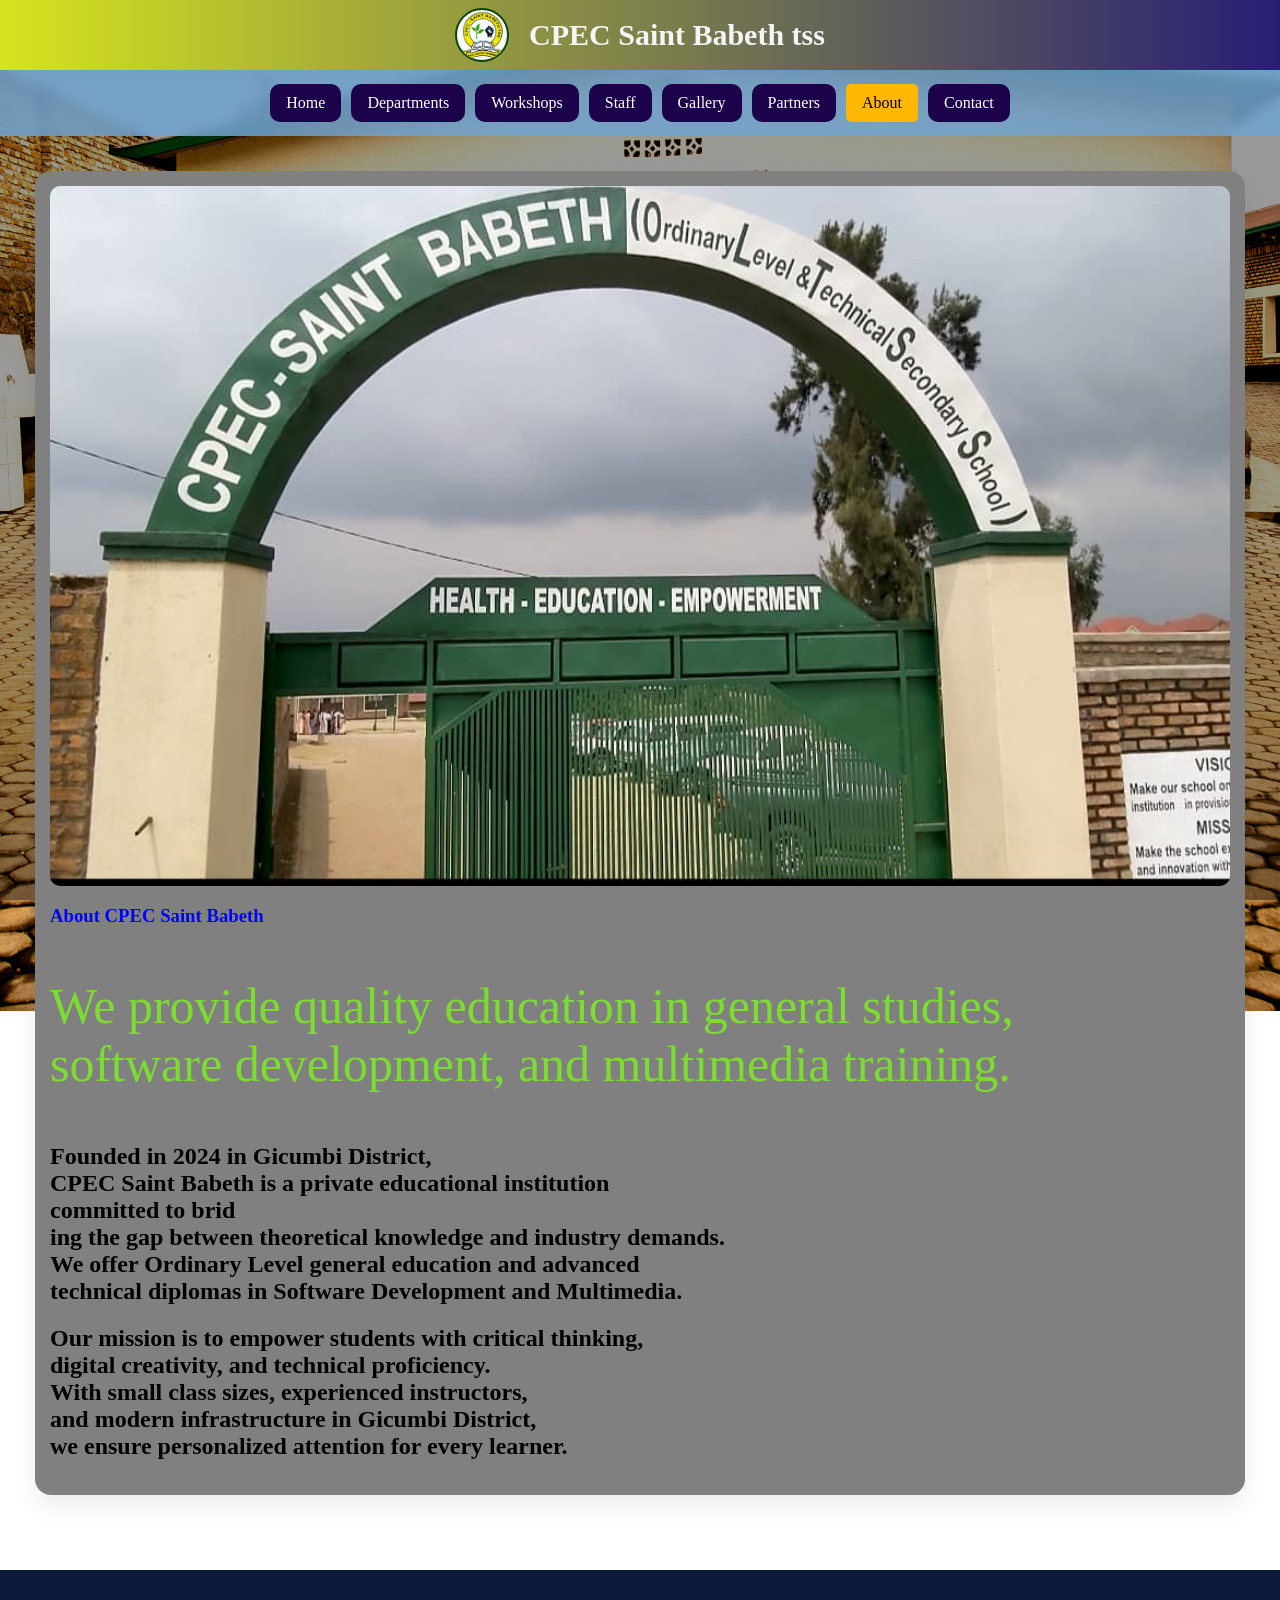
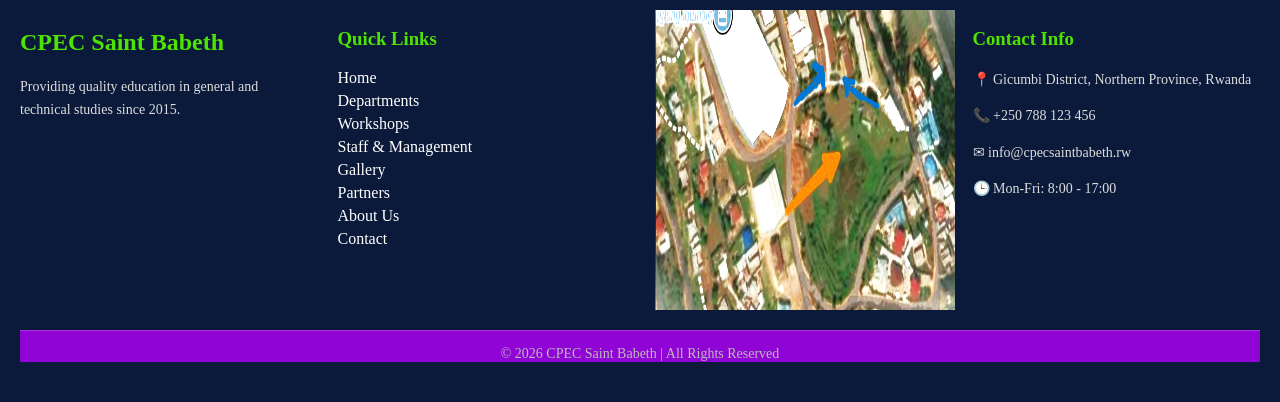
<file: about.html>
<!DOCTYPE html>
<html lang="en">
<head>
    <meta charset="UTF-8">
    <meta name="viewport" content="width=device-width, initial-scale=1.0">
    <title>About</title>

    <link rel="stylesheet" href="style.css">
</head>

<body>

    <!-- TOPBAR -->
    <div class="topbar">

        <div class="logo">
            <img src="assets/logo.png" alt="School Logo">
  <h2>CPEC Saint Babeth tss</h2>
        </div>
    </div>
        <nav>
            <a href="index.html">Home</a>
            <a href="departments.html">Departments</a>
            <a href="workshops.html">Workshops</a>
            <a href="staff.html">Staff</a>
            <a href="gallery.html">Gallery</a>
            <a href="partners.html">Partners</a>
            <a href="about.html">About</a>
            <a href="contact.html">Contact</a>
        </nav>

    <!-- ABOUT SECTION -->
    <section class="grid">

        <div class="card">
            <img src="assets/gate.jpg"
                 alt="School Gate"
                 style="width:1300px; height:700px;">


            <h3 style="color: blue;">About CPEC Saint Babeth</h3>

            <p style="font-size: 50px;color:rgb(125, 220, 48);" >
                We provide quality education in general studies,<br>
                software development, and multimedia training.
            </p>

            <h2>
                Founded in 2024 in Gicumbi District,<br> CPEC Saint Babeth
                is a private educational institution <br>committed to brid<br>ing
                the gap between theoretical knowledge and industry demands.<br>

                We offer Ordinary Level general education and advanced<br>
                technical diplomas in Software Development and Multimedia.<br>
            </h2>

            <h2>
                Our mission is to empower students with critical thinking,<br>
                digital creativity, and technical proficiency.<br>

                With small class sizes, experienced instructors,<br>
                and modern infrastructure in Gicumbi District,<br>
                we ensure personalized attention for every learner.<br>
            </h2>
    </section>
    
<!-- ================= FOOTER ================= -->
<footer class="footer">

  <div class="footer-container">

    <div class="footer-box">
      <h2>CPEC Saint Babeth</h2>
      <p>
        Providing quality education in general and technical studies since 2015.
      </p>
    </div>

    <div class="footer-box">
      <h3>Quick Links</h3>
      <a href="index.html">Home</a>
      <a href="departments.html">Departments</a>
      <a href="workshops.html">Workshops</a>
      <a href="staff.html">Staff & Management</a>
      <a href="gallery.html">Gallery</a>
      <a href="partners.html">Partners</a>
      <a href="about.html">About Us</a>
      <a href="contact.html">Contact</a>
    </div>
<img src="assets/location.png" style="width:300px;height: 300px;">
    <div class="footer-box">
      <h3>Contact Info</h3>
      <p>📍 Gicumbi District, Northern Province, Rwanda</p>
      <p>📞 +250 788 123 456</p>
      <p>✉ info@cpecsaintbabeth.rw</p>
      <p>🕒 Mon-Fri: 8:00 - 17:00</p>
    </div>

  </div>

  <div class="footer-bottom">
    &copy; 2026 CPEC Saint Babeth | All Rights Reserved
  </div>

</footer>

    <script src="script.js"></script>

</body>
</html>
</file>
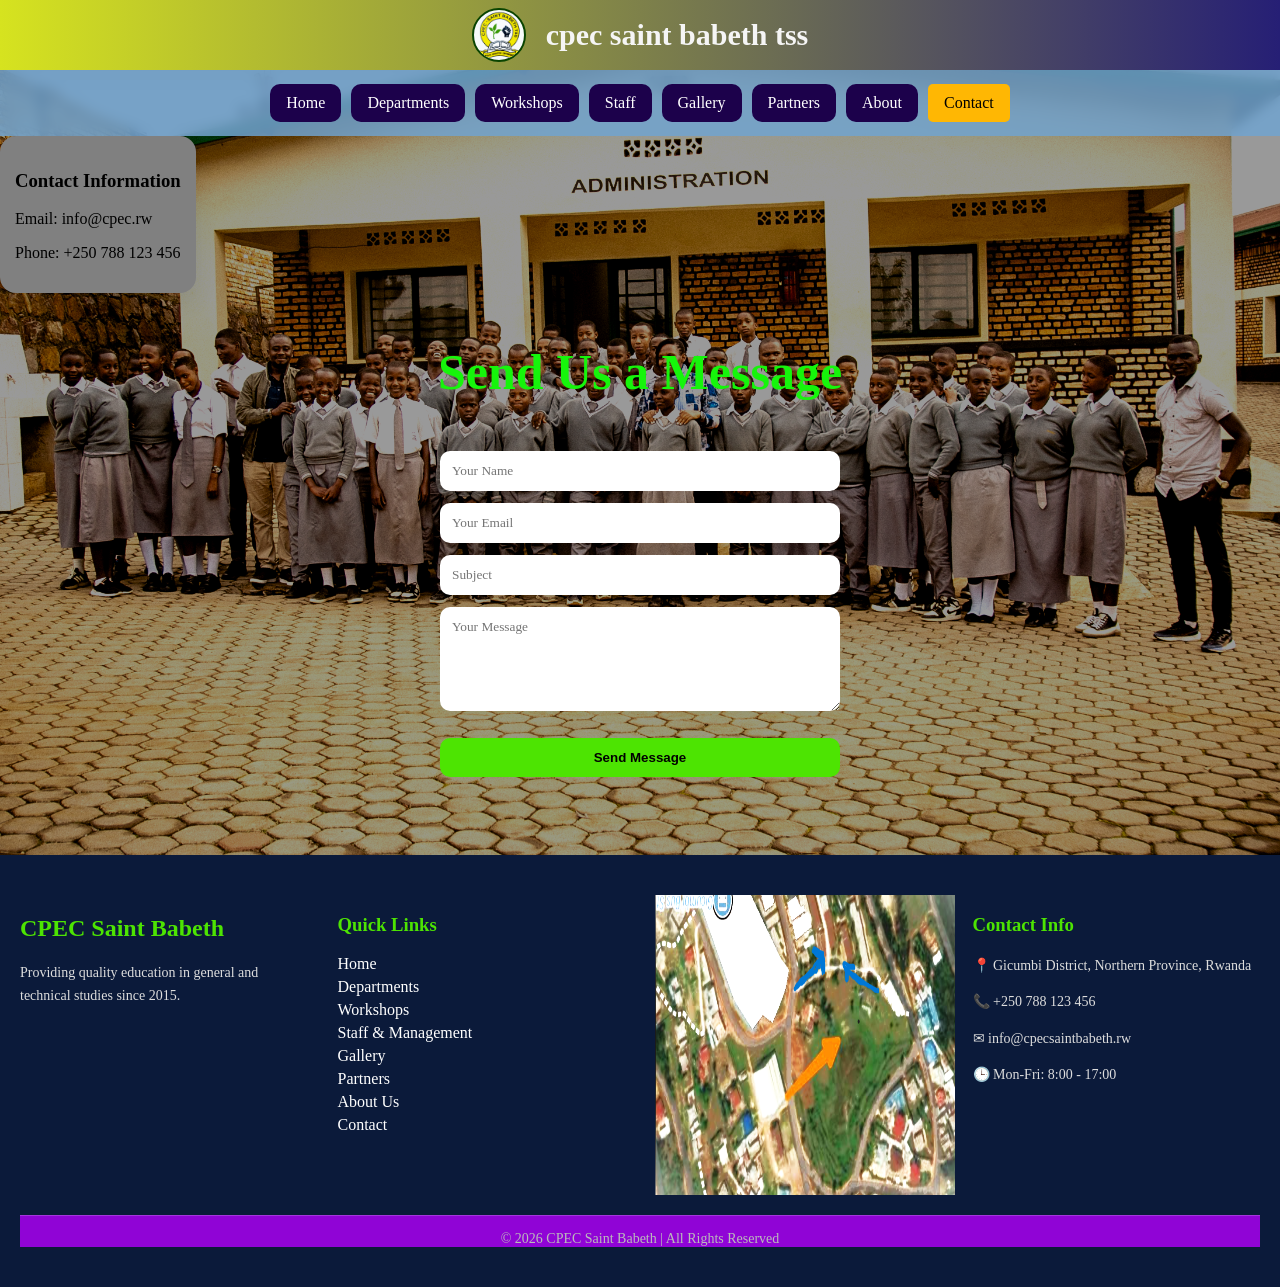
<file: contact.html>
<!DOCTYPE html>
<html>
<head>
<meta charset="UTF-8">
<title>Contact</title>
<link rel="stylesheet" href="style.css">
</head>

<body>

<div class="topbar">
  <div class="logo">
    <img src="assets/logo.png">
    <h2>cpec saint babeth tss</h2>
  </div>
</div>

<nav>
<a href="index.html">Home</a>
<a href="departments.html">Departments</a>
<a href="workshops.html">Workshops</a>
<a href="staff.html">Staff</a>
<a href="gallery.html">Gallery</a>
<a href="partners.html">Partners</a>
<a href="about.html">About</a>
<a href="contact.html">Contact</a>
</nav>

<!-- ================= CONTACT INFO ================= -->
<section class="card">
  <h3>Contact Information</h3>
  <p>Email: info@cpec.rw</p>
  <p>Phone: +250 788 123 456</p>
</section>

<!-- ================= CONTACT FORM ================= -->


  <h3 style="color: rgb(22, 245, 11);font-size:50px ;text-align: center;">Send Us a Message</h3>

  <form class="contact-form" onsubmit="sendMessage(event)">

    <input type="text" id="cname" placeholder="Your Name" required>

    <input type="email" id="cemail" placeholder="Your Email" required>

    <input type="text" id="csubject" placeholder="Subject" required>

    <textarea id="cmessage" placeholder="Your Message" rows="5" required></textarea>

    <button type="submit">Send Message</button>

    <p id="cmsg"></p>

  </form>


<!-- ================= FOOTER ================= -->
<footer class="footer">

  <div class="footer-container">

    <div class="footer-box">
      <h2>CPEC Saint Babeth</h2>
      <p>
        Providing quality education in general and technical studies since 2015.
      </p>
    </div>

    <div class="footer-box">
      <h3>Quick Links</h3>
      <a href="index.html">Home</a>
      <a href="departments.html">Departments</a>
      <a href="workshops.html">Workshops</a>
      <a href="staff.html">Staff & Management</a>
      <a href="gallery.html">Gallery</a>
      <a href="partners.html">Partners</a>
      <a href="about.html">About Us</a>
      <a href="contact.html">Contact</a>
    </div>
<img src="assets/location.png" style="width:300px;height: 300px;">
    <div class="footer-box">
      <h3>Contact Info</h3>
      <p>📍 Gicumbi District, Northern Province, Rwanda</p>
      <p>📞 +250 788 123 456</p>
      <p>✉ info@cpecsaintbabeth.rw</p>
      <p>🕒 Mon-Fri: 8:00 - 17:00</p>
    </div>

  </div>

  <div class="footer-bottom">
    &copy; 2026 CPEC Saint Babeth | All Rights Reserved
  </div>

</footer>
<script src="script.js"></script>
</body>
</html>
</file>
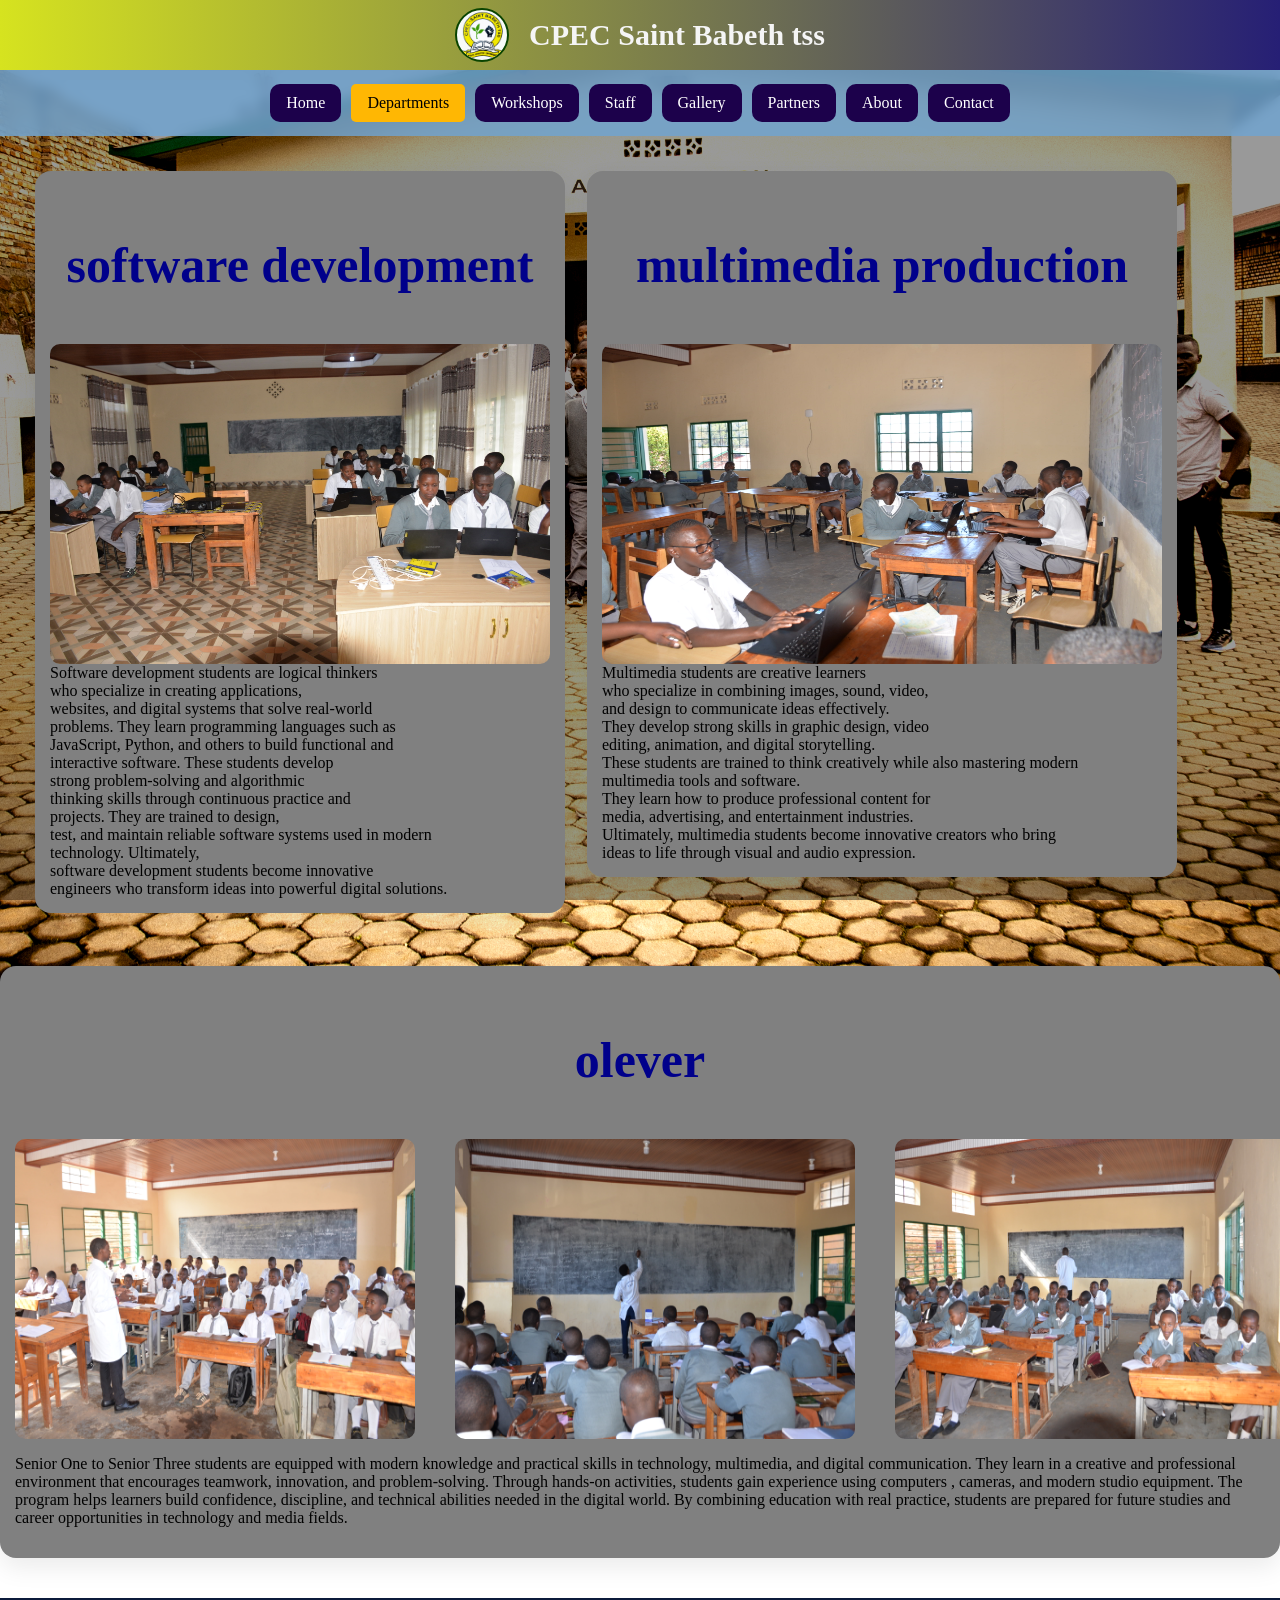
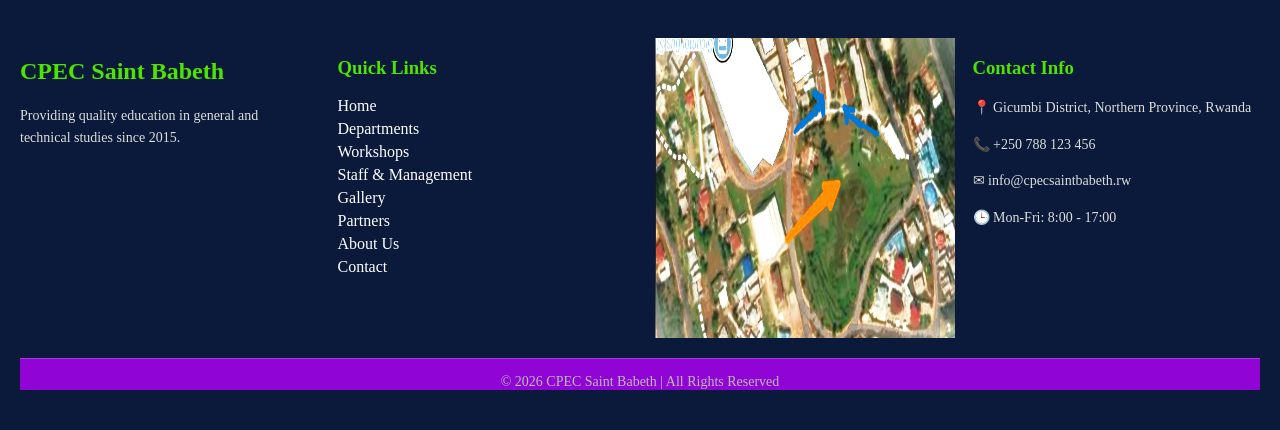
<file: departments.html>
<!DOCTYPE html>
<html>
<head>
<meta charset="UTF-8">
<title>Departments</title>
<link rel="stylesheet" href="style.css">
</head>
<body>

<div class="topbar">
<div class="logo">
<img src="assets/logo.png">
<h2>CPEC Saint Babeth tss</h2>
</div>

</div>

<nav>
<a href="index.html">Home</a>
<a href="departments.html">Departments</a>
<a href="workshops.html">Workshops</a>
<a href="staff.html">Staff</a>
<a href="gallery.html">Gallery</a>
<a href="partners.html">Partners</a>
<a href="about.html">About</a>
<a href="contact.html">Contact</a>
</nav>

<section class="grid">

<div class="card"-j  nn                                                                                                                                                                                                                                                                                                                                            >
    <h3 style="color: darkblue; font-size: 50px;text-align: center;">software development</h3><img src="assets/sodlaborator.JPG" style="width:500px;height:320px;"> Software development students are logical thinkers <br>
    who specialize in creating applications,<br>
     websites, and digital systems that solve real-world<br>
      problems. They learn programming languages such as<br>
       JavaScript, Python, and others to build functional and <br>interactive software. These students develop<br> strong problem-solving and algorithmic<br> thinking skills through continuous practice and<br> projects. They are trained to design,<br> test, and maintain reliable software systems used in modern <br>technology. Ultimately,
     <br>software development students become innovative <br> engineers who
     transform ideas into powerful digital solutions.</div>
<div class="card">
    <h3 style="color: darkblue; font-size: 50px;text-align: center;">multimedia production</h3><img src="assets/mmp1.JPG" style="width: 560px;height: 320px;">
Multimedia students are creative learners<br> who specialize in combining images, sound, video,<br> and design to communicate ideas effectively.<br> They develop strong skills in graphic design, video<br> editing, animation, and digital storytelling.<br> These students are trained to think creatively while also mastering modern<br> multimedia tools and software.<br> They learn how to produce professional content for<br> media, advertising, and entertainment industries.<br> Ultimately, multimedia 
students become innovative creators who bring<br> ideas to life through visual and audio expression.
</div>
</section>
<br>
<div class="card">
  <h3 style="color: darkblue; font-size: 50px;text-align: center;">olever</h3><div class="new">
    <img src="assets/oleverclass3.JPG"  style="width: 400px;height:300px;">
    <img src="assets/oleverclass1.JPG"  style="width: 400px;height:300px;">

    <img src="assets/oleverclass5.JPG"  style="width:400px;height:300px; gap: 8px;;">
  </div>
    <p style="text-align: left;">Senior One to Senior Three students are equipped with modern
         knowledge and practical skills in technology, multimedia, and digital communication.
          They learn in a creative and professional environment that encourages teamwork, innovation,
           and problem-solving. Through hands-on activities, students gain experience using computers
           , cameras, and modern studio equipment. The program helps learners build confidence, discipline, and technical abilities needed in the digital world. By combining education with real practice, students are prepared for future studies
         and career opportunities in technology and media fields.</p>
</div>
<!-- ================= FOOTER ================= -->
<footer class="footer">

  <div class="footer-container">

    <div class="footer-box">
      <h2>CPEC Saint Babeth</h2>
      <p>
        Providing quality education in general and technical studies since 2015.
      </p>
    </div>

    <div class="footer-box">
      <h3>Quick Links</h3>
      <a href="index.html">Home</a>
      <a href="departments.html">Departments</a>
      <a href="workshops.html">Workshops</a>
      <a href="staff.html">Staff & Management</a>
      <a href="gallery.html">Gallery</a>
      <a href="partners.html">Partners</a>
      <a href="about.html">About Us</a>
      <a href="contact.html">Contact</a>
    </div>
<img src="assets/location.png" style="width:300px;height: 300px;">
    <div class="footer-box">
      <h3>Contact Info</h3>
      <p>📍 Gicumbi District, Northern Province, Rwanda</p>
      <p>📞 +250 788 123 456</p>
      <p>✉ info@cpecsaintbabeth.rw</p>
      <p>🕒 Mon-Fri: 8:00 - 17:00</p>
    </div>

  </div>

  <div class="footer-bottom">
    &copy; 2026 CPEC Saint Babeth | All Rights Reserved
  </div>

</footer>
<script src="script.js"></script>
</body>
</html>
</file>
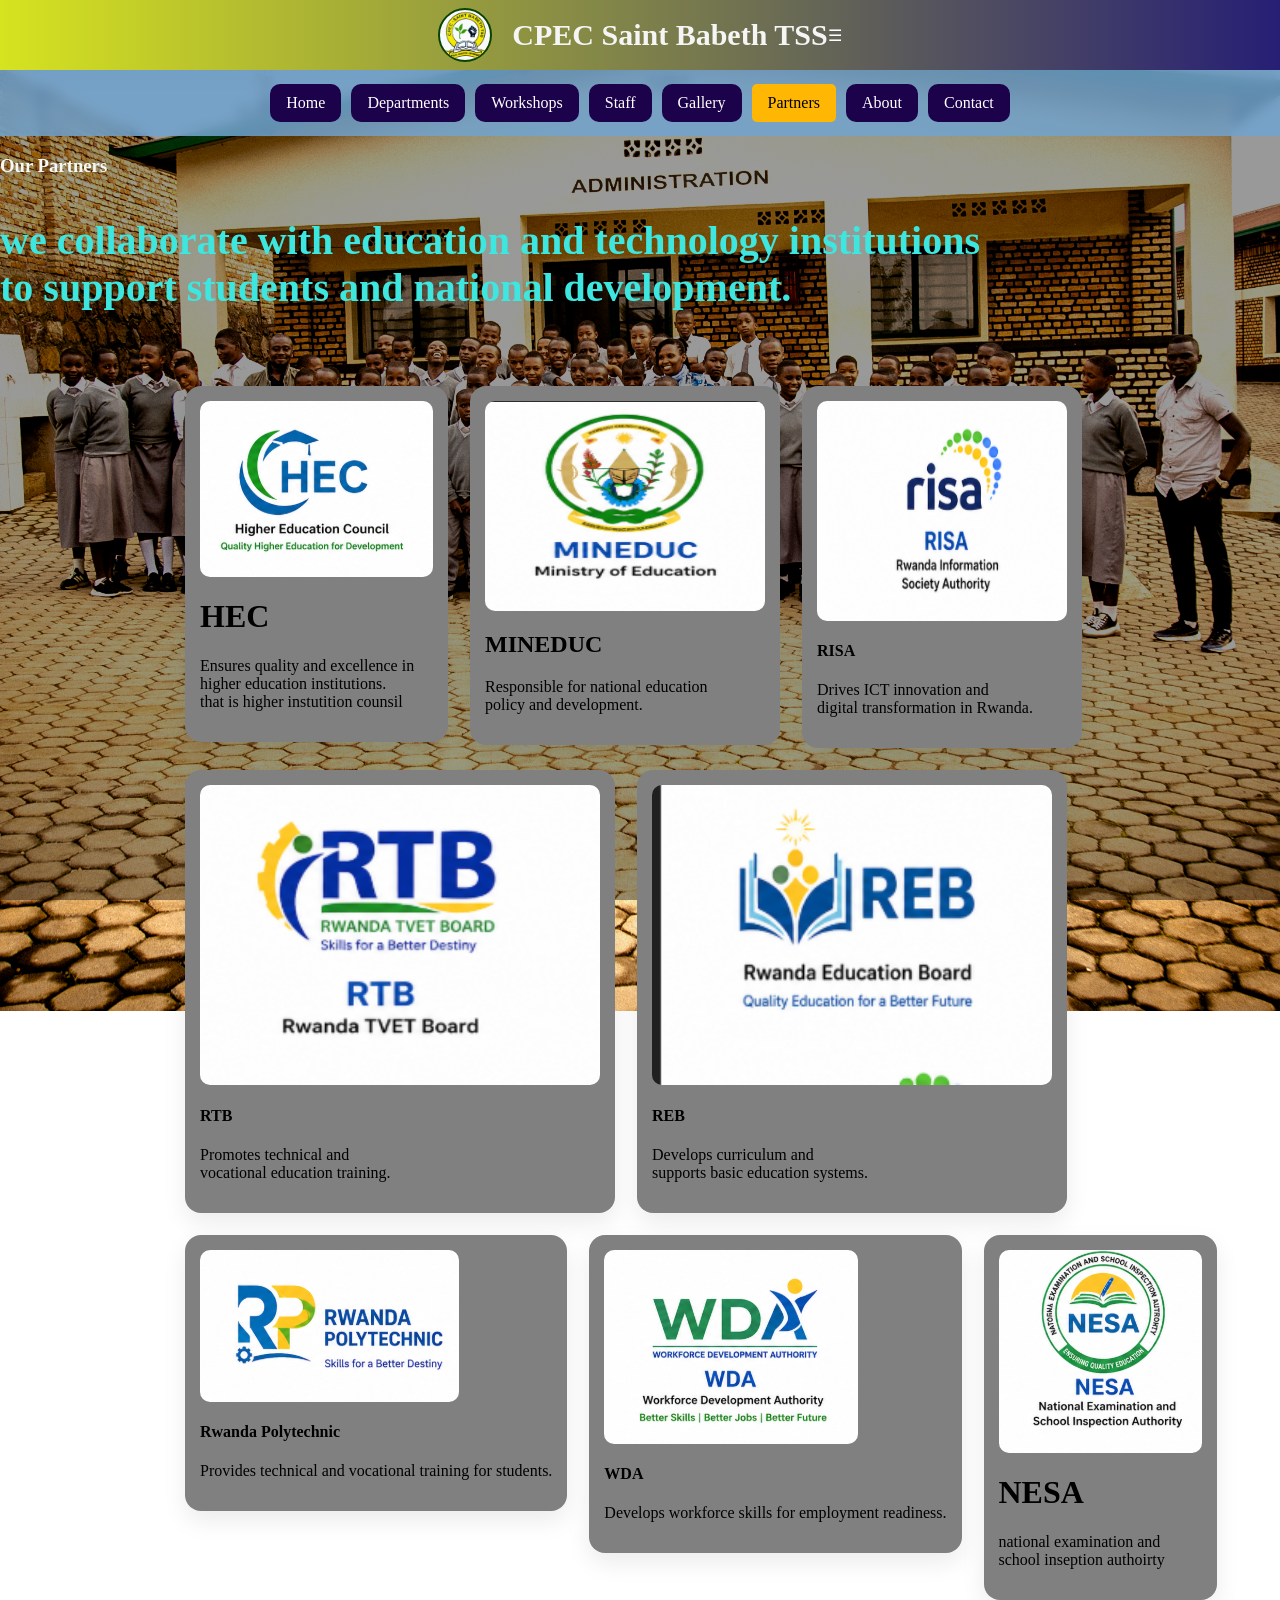
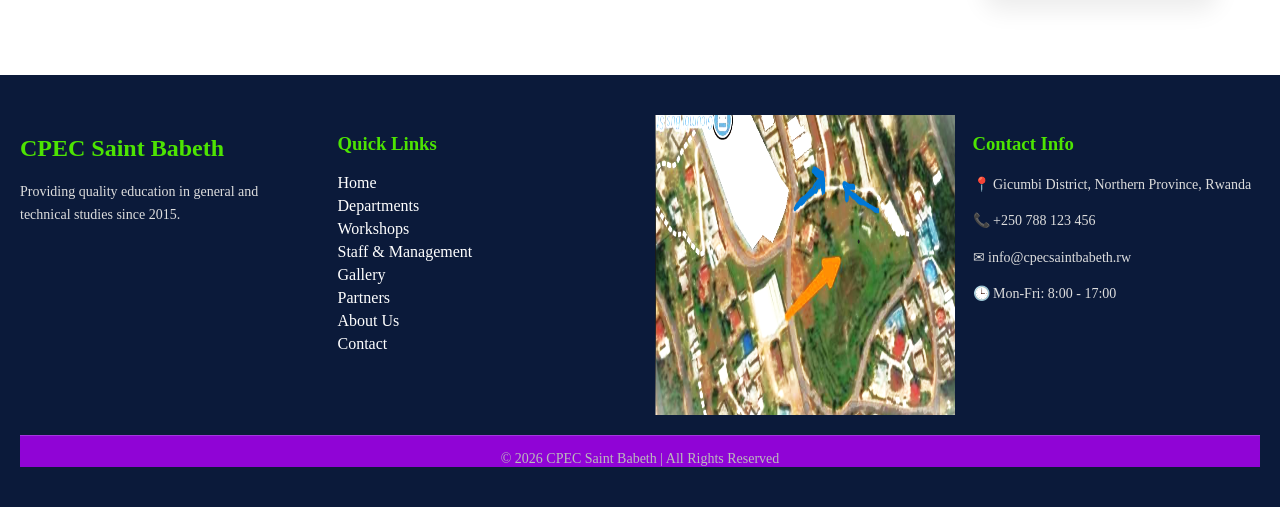
<file: partners.html>
<!DOCTYPE html>
<html>
<head>
<meta charset="UTF-8">
<title>Partners</title>
<link rel="stylesheet" href="style.css">
</head>

<body>

<!-- ================= TOP BAR ================= -->
<div class="topbar">
  <div class="logo">
    <img src="assets/logo.png" alt="logo">
    <h2>CPEC Saint Babeth TSS</h2>
  </div>

  <div class="menu-btn" onclick="toggleMenu()">☰</div>
</div>

<!-- ================= NAVIGATION ================= -->
<nav>
  <a href="index.html">Home</a>
  <a href="departments.html">Departments</a>
  <a href="workshops.html">Workshops</a>
  <a href="staff.html">Staff</a>
  <a href="gallery.html">Gallery</a>
  <a href="partners.html">Partners</a>
  <a href="about.html">About</a>
  <a href="contact.html">Contact</a>
</nav>

<!-- ================= PARTNERS ================= -->


  <h3 >Our Partners</h3>
  <b><p style="color: rgb(61, 230, 222);font-size:40px;">we collaborate with education and technology institutions<br>
     to support students and national development.</p></b>

  <div class="grid"style="margin-left: 150px;">

    <div class="card">
      <img src="assets/hec.png" alt="HEC"  >
      <h1>HEC</h1>
      <p>Ensures quality and excellence in <br>higher education institutions. <br>that is higher instutition counsil</p>
    </div>


    <div class="card">
      <img src="assets/mineduc.png" alt="MINEDUC" style="width: 280px;height:210px;">
      <h2>MINEDUC</h2>
      <p>Responsible for national education<br> policy and development.</p>
    </div>

    <div class="card">
      <img src="assets/risa.png" alt="RISA" style="width:250px;height: 220px;">
      <h4>RISA</h4>
      <p>Drives ICT innovation and <br>digital transformation in Rwanda.</p>
    </div>

    <div class="card">
      <img src="assets/rtb.png" alt="RTB" style="width: 400px;height: 300px;">
      <h4>RTB</h4>
      <p>Promotes technical and <br>vocational education training.</p>
    </div>

    <div class="card">
      <img src="assets/reb.png" alt="REB" style="width: 400px;height: 300px;">
      <h4>REB</h4>
      <p>Develops curriculum and <br>supports basic education systems.</p>
    </div>

    <div class="card">
      <img src="assets/rp.png" alt="Rwanda Polytechnic">
      <h4>Rwanda Polytechnic</h4>
      <p>Provides technical and vocational training for students.</p>
    </div>

    <div class="card">
      <img src="assets/wda.png" alt="WDA">
      <h4>WDA</h4>
      <p>Develops workforce skills for employment readiness.</p>
    </div>
    <div class="card">
      <img src="assets/nesa.png" alt="NESA"  >
      <h1>NESA</h1>
      <p>national examination and <br>school inseption authoirty</p>
    </div>
  </div>



<!-- ================= FOOTER ================= -->
<footer class="footer">

  <div class="footer-container">

    <div class="footer-box">
      <h2>CPEC Saint Babeth</h2>
      <p>
        Providing quality education in general and technical studies since 2015.
      </p>
    </div>

    <div class="footer-box">
      <h3>Quick Links</h3>
      <a href="index.html">Home</a>
      <a href="departments.html">Departments</a>
      <a href="workshops.html">Workshops</a>
      <a href="staff.html">Staff & Management</a>
      <a href="gallery.html">Gallery</a>
      <a href="partners.html">Partners</a>
      <a href="about.html">About Us</a>
      <a href="contact.html">Contact</a>
    </div>
<img src="assets/location.png" style="width:300px;height: 300px;">
    <div class="footer-box">
      <h3>Contact Info</h3>
      <p>📍 Gicumbi District, Northern Province, Rwanda</p>
      <p>📞 +250 788 123 456</p>
      <p>✉ info@cpecsaintbabeth.rw</p>
      <p>🕒 Mon-Fri: 8:00 - 17:00</p>
    </div>

  </div>

  <div class="footer-bottom">
    &copy; 2026 CPEC Saint Babeth | All Rights Reserved
  </div>

</footer>

<script src="script.js"></script>

</body>
</html>
</file>
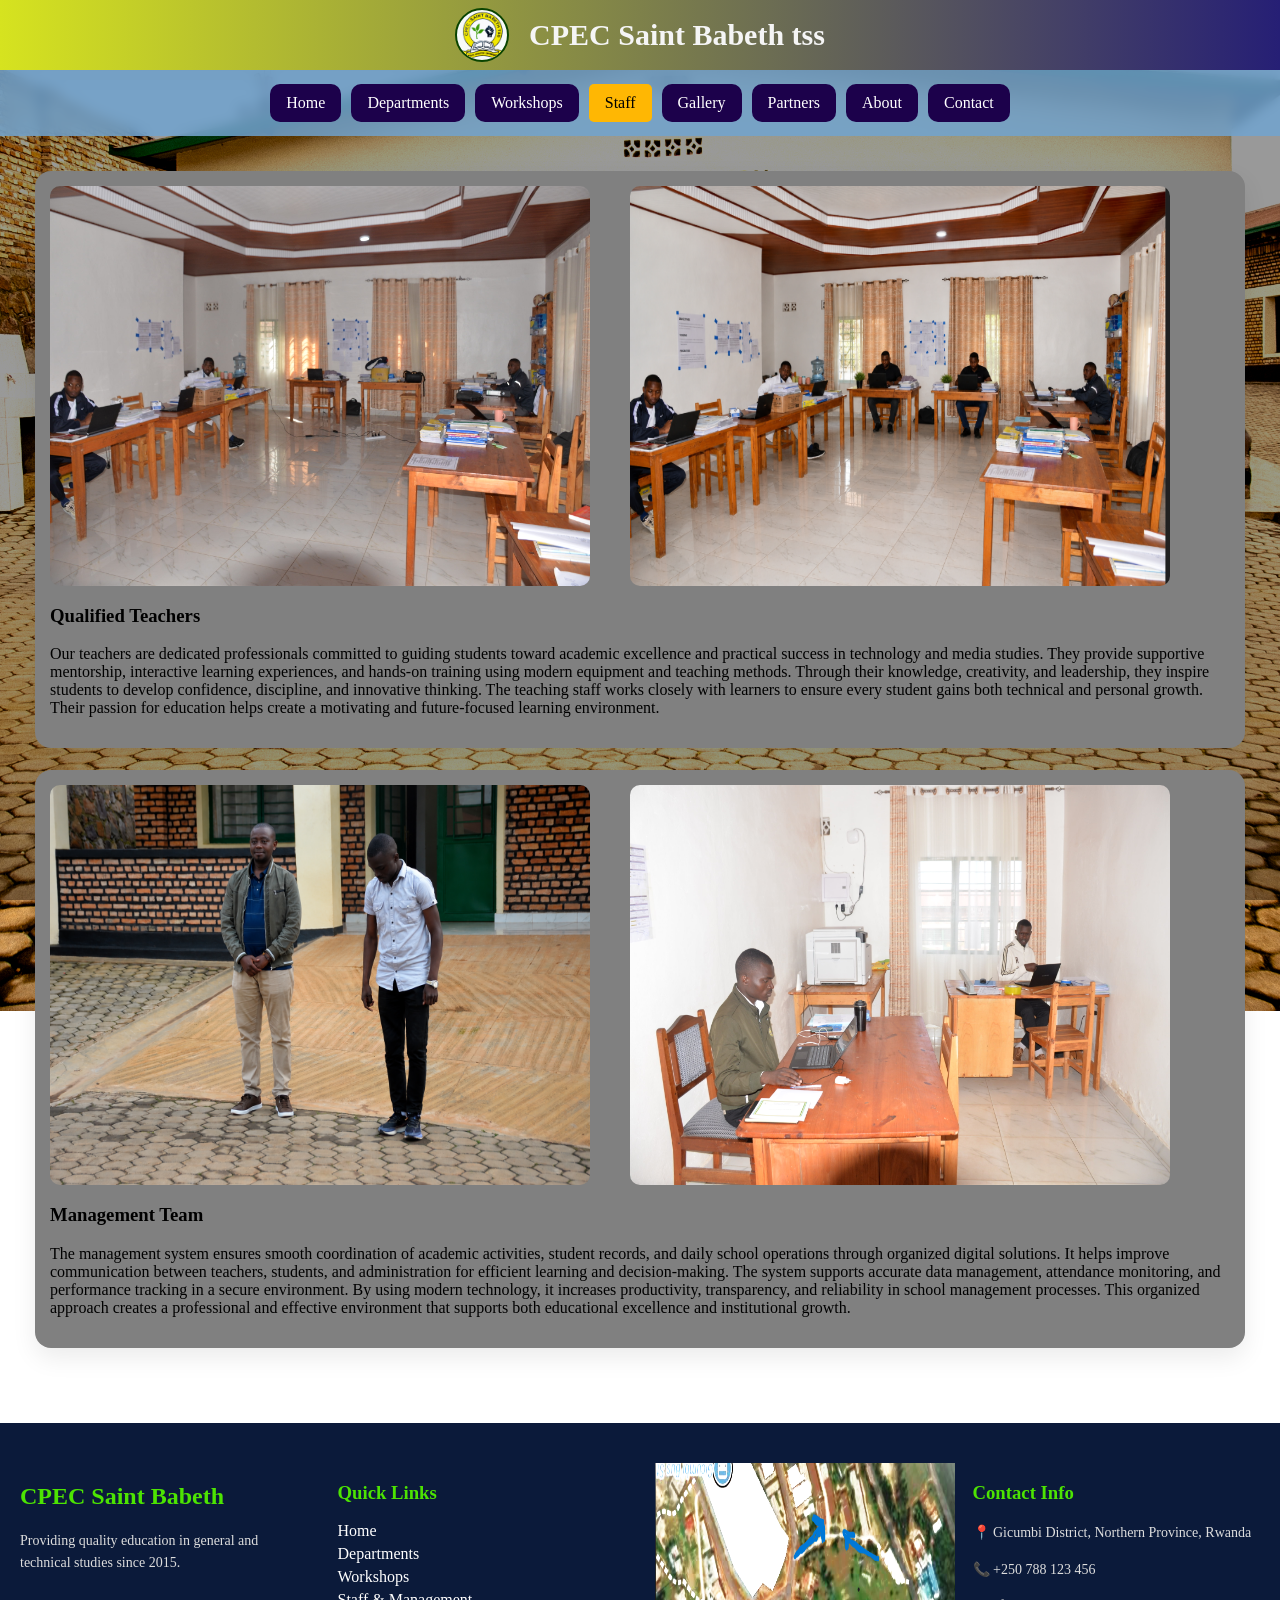
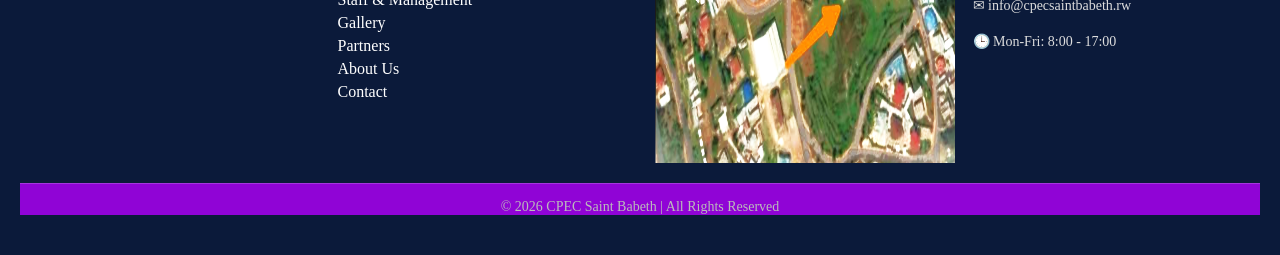
<file: staff.html>
<!DOCTYPE html>
<html>
<head>
<meta charset="UTF-8">
<title>Staff</title>
<link rel="stylesheet" href="style.css">
</head>

<body>

<div class="topbar">
  <div class="logo">
    <img src="assets/logo.png">
    <h2>CPEC Saint Babeth tss</h2>
  </div>
 
</div>

<nav>
<a href="index.html">Home</a>
<a href="departments.html">Departments</a>
<a href="workshops.html">Workshops</a>
<a href="staff.html">Staff</a>
<a href="gallery.html">Gallery</a>
<a href="partners.html">Partners</a>
<a href="about.html">About</a>
<a href="contact.html">Contact</a>
</nav>

<section class="grid">
  <div class="card"><div class="new">
    <img src="assets/teachers2.JPG" style="height: 400px;width:540px ;">
    <img src="assets/teachers0.png" style="height: 400px;width:540px ;"></div>
    <h3>Qualified Teachers</h3>
    <p>Our teachers are dedicated professionals committed to guiding students toward academic excellence and practical success in technology and media studies. They provide supportive mentorship, interactive learning experiences, and hands-on training using modern equipment and teaching methods. Through their knowledge, creativity, and leadership, they inspire students to develop confidence, discipline, and innovative thinking. The teaching staff works closely with learners to ensure every student gains both technical and personal growth.
       Their passion for education helps create a motivating and future-focused learning environment.</p>
  </div>

  <div class="card">
    <div class="new">
    <img src="assets/leader4.png" style="height: 400px;width: 540px;">
    <img src="assets/managmentteam.JPG" style="height: 400px;width:540px ;"></div>
    <h3>Management Team 

    </h3><p>The management system ensures smooth coordination 
      of academic activities, student records, and daily school operations through organized digital solutions. It helps improve communication between teachers, students, and administration for efficient learning and decision-making. The system supports accurate data management, attendance monitoring, and performance tracking in a secure environment. By using modern technology, it increases productivity, transparency, and reliability in school management processes. This organized approach creates a professional and effective environment 
      that supports both educational excellence and institutional growth.</p>
  </div>
</section>

<!-- ================= FOOTER ================= -->
<footer class="footer">

  <div class="footer-container">

    <div class="footer-box">
      <h2>CPEC Saint Babeth</h2>
      <p>
        Providing quality education in general and technical studies since 2015.
      </p>
    </div>

    <div class="footer-box">
      <h3>Quick Links</h3>
      <a href="index.html">Home</a>
      <a href="departments.html">Departments</a>
      <a href="workshops.html">Workshops</a>
      <a href="staff.html">Staff & Management</a>
      <a href="gallery.html">Gallery</a>
      <a href="partners.html">Partners</a>
      <a href="about.html">About Us</a>
      <a href="contact.html">Contact</a>
    </div>
<img src="assets/location.png" style="width:300px;height: 300px;">
    <div class="footer-box">
      <h3>Contact Info</h3>
      <p>📍 Gicumbi District, Northern Province, Rwanda</p>
      <p>📞 +250 788 123 456</p>
      <p>✉ info@cpecsaintbabeth.rw</p>
      <p>🕒 Mon-Fri: 8:00 - 17:00</p>
    </div>

  </div>

  <div class="footer-bottom">
    &copy; 2026 CPEC Saint Babeth | All Rights Reserved
  </div>

</footer>
<script src="script.js"></script>
</body>
</html>
</file>
<file: style.css>
/* ================= BODY ================= */
body{
    margin:0;
    font-family:"dancing script", cursive;

    background:linear-gradient(rgba(236,232,232,0.92),rgba(0,0,0,0.4));
    background-size:cover;
    background-position:center;
    background-repeat:no-repeat;
    background-attachment:fixed;

    color:#f7f8f4;

    transition:background-image 0.3s ease-in-out, opacity 0.6s ease;
    opacity:1;
}

/* ================= HEADER ================= */
.topbar{
    display:flex;
    align-items:center;
    justify-content:center;
    padding:8px 15px;
    background:linear-gradient(90deg,#d6e31f,#261f75);
    color:white;
    box-shadow:0 4px 20px rgba(0,0,0,0.2);
    position:relative;
}

.logo{
    display:flex;
    align-items:center;
    gap:20px;
}

.topbar img{
    width:50px;
    height:50px;
    border-radius:50%;
    border:2px solid #0a4400;
    background-color:#f8fbfafd;
}

.logo h2{
    font-size:30px;
    color:whitesmoke;
    margin:0;
}

/* ================= NAV ================= */
nav{
    display:flex;
    flex-wrap:wrap;
    justify-content:center;
    gap:10px;
    padding:14px;
    background:rgba(113,164,207,0.85);
    backdrop-filter:blur(6px);
}

nav a{
    text-decoration:none;
    padding:10px 16px;
    background:#1c014b;
    color:white;
    border-radius:10px;
    transition:0.3s;
}

nav a:hover{
    background:#0ffb02;
    color:#000;
    transform:translateY(-3px);
}

/* ================= HERO ================= */
.hero{
    height:520px;
    display:flex;
    align-items:center;
    justify-content:center;
    text-align:center;
    background:url("sano2.jpg") center/cover no-repeat;
}

.hero h1{
    font-size:44px;
}

/* ================= BUTTON ================= */
button{
    margin-top:15px;
    padding:12px 22px;
    border:none;
    border-radius:10px;
    background:#4de402;
    font-weight:bold;
    cursor:pointer;
    transition:0.3s;
}

button:hover{
    background:#000804;
    transform:scale(1.05);
}

/* ================= GRID (UPDATED) ================= */
.grid{
    display:flex;
    flex-wrap:wrap;
    gap:22px;
    padding:35px;
    align-items:flex-start;
}

/* ================= CARD (UPDATED) ================= */
.card{
    gap: 10px;
    display:inline-block;
    width:fit-content;
    height:fit-content;
    background:grey;
    border-radius:16px;
    padding:15px;
    color:#000;
    box-shadow:0 10px 25px rgba(0,0,0,0.08);
    transition:0.4s ease;
}
.new{
    display: flex;
    gap:40px;
}
.card:hover{
    transform:translateY(-10px);
}

/* IMPORTANT: image controls */
.card img{
    width:auto;
    height:auto;
    max-width:100%;
    display:block;
    border-radius:10px;
}

/* ================= APPLY FORM ================= */
.apply-box{
    display:none;
    flex-direction:column;
    gap:10px;
    width:280px;
    margin:15px auto;
}

.apply-box input,
.apply-box select{
    padding:10px;
    border-radius:8px;
    border:none;
    outline:none;
}

#msg{
    margin-top:10px;
    font-weight:bold;
    color:white;
}

/* ================= COUNTERS ================= */
.counter-box{
    text-align:right;
    padding:10px;
}

.counter-title{
    font-size:18px;
    color:#fff;
    font-weight:bold;
}

.counter-number{
    font-size:60px;
    font-weight:900;
    color:#4de402;
    line-height:1;
    animation:pulse 2.5s infinite ease-in-out;
}

.counter-number::after{
    content:"+";
    color:white;
    margin-left:4px;
    font-size:35px;
}

@keyframes pulse{
    0%{transform:scale(1);}
    50%{transform:scale(1.05);}
    100%{transform:scale(1);}
}

/* ================= FOOTER ================= */
.footer{
    background:#0b1a3a;
    color:white;
    padding:40px 20px;
    margin-top:40px;
}

.footer-container{
    display:grid;
    grid-template-columns:repeat(auto-fit,minmax(220px,1fr));
    gap:30px;
}

.footer-box h2,
.footer-box h3{
    color:#4de402;
}

.footer-box p{
    font-size:14px;
    line-height:1.6;
    color:#ddd;
}

.footer-box a{
    display:block;
    text-decoration:none;
    color:white;
    margin:5px 0;
    transition:0.3s;
}

.footer-box a:hover{
    color:#4de402;
    transform:translateX(5px);
}

.footer-bottom{
    text-align:center;
    margin-top:20px;
    padding-top:15px;
    border-top:1px solid rgba(255,255,255,0.2);
    font-size:14px;
    color:#bbb;
    background-color: rgb(144, 4, 214);
}

/* ================= CONTACT FORM ================= */
.contact-form{
    display:flex;
    flex-direction:column;
    gap:12px;
    max-width:400px;
    margin:auto;
}

.contact-form input,
.contact-form textarea{
    padding:12px;
    border-radius:10px;
    border:none;
    outline:none;
    font-family:inherit;
}

.contact-form button{
    background:#4de402;
    color:#000;
    font-weight:bold;
}

.contact-form button:hover{
    background:#000;
    color:#fff;
}

#cmsg{
    font-weight:bold;
    margin-top:10px;
}

/* ================= MODAL ================= */
.modal{
    display:none;
    position:fixed;
    top:0;
    left:0;
    width:100%;
    height:100%;
    background:rgba(0,0,0,0.9);
    overflow:auto;
    z-index:999;
}

.modal-content{
    background:white;
    margin:50px auto;
    padding:20px;
    width:90%;
    border-radius:10px;
    position:relative;
}

.close{
    position:absolute;
    right:20px;
    top:10px;
    font-size:40px;
    color:white;
    cursor:pointer;
}

/* ================= GALLERY ================= */
.gallery-grid{
    display:grid;
    grid-template-columns:repeat(auto-fit,minmax(150px,1fr));
    gap:10px;
}

.gallery-grid img{
    width:100%;
    height:auto;
    border-radius:8px;
}

/* ================= VIDEO ================= */
.video-grid{
    display:grid;
    grid-template-columns:repeat(auto-fit,minmax(20px,1fr));
    gap:10px;
    margin-top:20px;
    text-align: center;
}

.video-grid video{
    width:100%;
    border-radius:80px;
}
</file>
